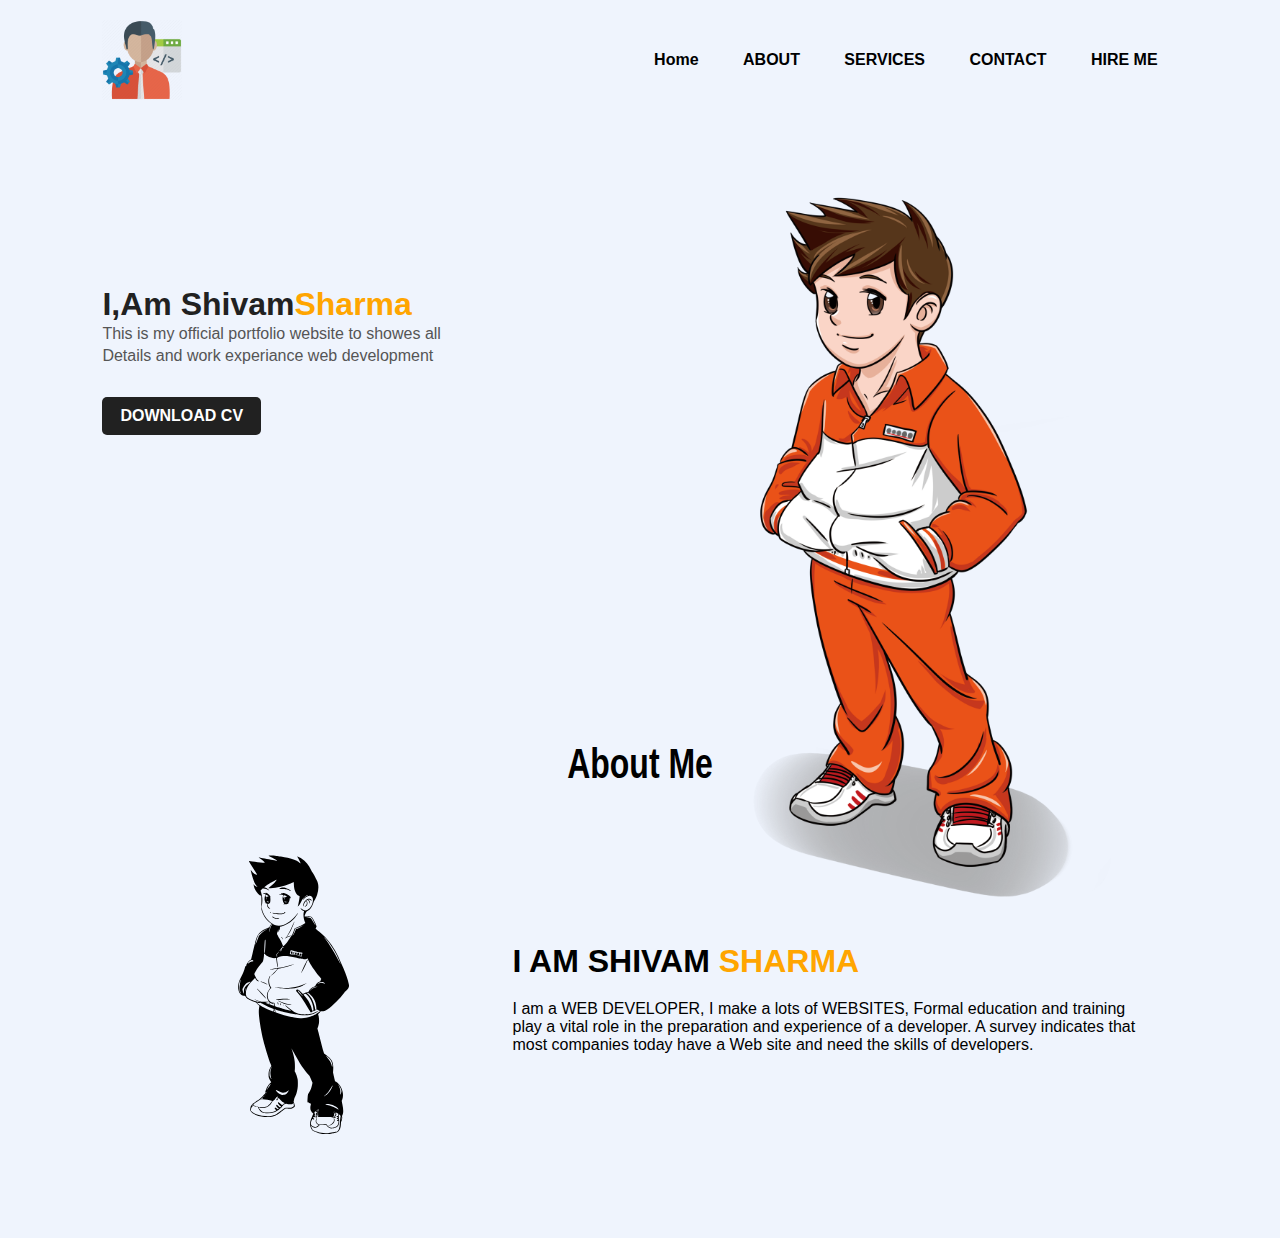
<file: index.html>
<!DOCTYPE html>
<html 
<head>
    <title>Personal Portfolio Website</title>
    <link rel="stylesheet" href="style.css">
</head>
<body>
    <div class="hero">
    <nav>
        <img src="4530612.png" class="logo" </a>
            <ul>
                <li><a href="#home">Home</a></li>
                <li><a href="#about">ABOUT</a></li>
                <li><a href="https://en.wikipedia.org/wiki/Web_developer ">SERVICES</a></li>
                <li><a href="https://www.instagram.com">CONTACT</a></li>
                <li><a href="#">HIRE ME</a></li>
            </ul>
    </nav>
    <div class="detel">
        <h1>I,Am Shivam<span>Sharma</span></h1>
        <p>This is my official portfolio website to showes all
                <br>Details and work experiance web development 
        </p>
        <a href="https://www.instagram.com">DOWNLOAD CV
            
        </a>
    </div>
    <div class="images">

        <img src="output-onlinepngtools.png" class="shi">
    </div>
    <div class="shii">
    <br><br><br>   <br><br><br>   <br><br><br>   <br><br><br>
</div>
    <section id="about">
        <h1 class="abouth1"> About Me </h1>
        <div class="aboutdiv">
            <img src="images.png.svg" alt="My Pic">
            <div class="text">
                
                <h1> I AM SHIVAM <span>SHARMA</span> </h1>
                <P> I am a WEB DEVELOPER, I make a lots of WEBSITES, Formal education and training play a vital role in the preparation and experience of a developer. 
                    A survey indicates that most companies today have a Web site and need the skills of developers. </P>
            </div>
        </div>
    </section> 
</body>
</html>
</file>
<file: style.css>
*{
    margin: 0;
    padding: 0;
    font-family: sans-serif;
}
.hero{
    position: relative;
    width: 100%;
    height: 100vh;
    background: #eff4fd;
    transition: 0.4s linear
}
.logo{
    height: 80px;
}
nav{
    display: flex;
    width: 84%;
    margin: auto;
    padding: 20px 0;
    align-items: center;
    justify-content: space-between;
}
nav ul li{
    display: inline-block;
    list-style: none;
    margin: 10px 20px;
}
nav ul li a{
    text-decoration: none;
    color: #000;
    font-weight: bold;   
}
nav ul li a:hover{
    color: red;
}
.detel{
    margin-left: 8%;
    margin-top: 13%;
}
.detel{
    font: 50px;
    color: #212121;
    margin-bottom: 20px;
}

span{
    color: orange;
}
.detel p{
    color: #555;
    line-height: 22px;
}
.detel a{
    background: #212121;
    padding: 10px 18px;
    text-decoration: none;
    font-weight: bold;
    color: #fff;
    display: inline-block;
    margin: 30px 0;
    border-radius: 5px;
}
.images{
    width: 45%;
    height: 80%;
    position: absolute;
    bottom: 0;
    right: 100px;
}
.images img{
    height: 100%;
    position: absolute;
    left: 50%;
    bottom: 0;
    transform: translateX(-50%);
    transition: bottom 1s,left 1s;
}
.images:hover.shi{
    bottom: 40px;
    left: 45%;

}
/* About */
#about {
    
    display: flex;
    flex-direction: column;
    background: #eff4fd
   

}
.abouth1 {
    margin: 45px;
    color: black;
    font-size: 2rem;
    font-family: 'Lucida Sans', 'Lucida Sans Regular', 'Lucida Grande', 'Lucida Sans Unicode', Geneva, Verdana, sans-serif;
    text-align: center;
    transform: scale(1,1.3); 
}

.aboutdiv {
    
    display: flex;
    justify-content: center;
    align-items: center;
    margin-left: 30px;
    margin-bottom: 70px;
}

.aboutdiv img {
    
        width: 300px;
        height: 300px;
        margin: 20px;
        border-radius: 50%;

}

.text {
    width: 50%;
    padding: 50px;
    align-items: center;
    
}
.text h1{
margin-bottom: 20px;
}
.shii{
    background: #eff4fd
    
}
#about h2{
    col
    
}
</file>
